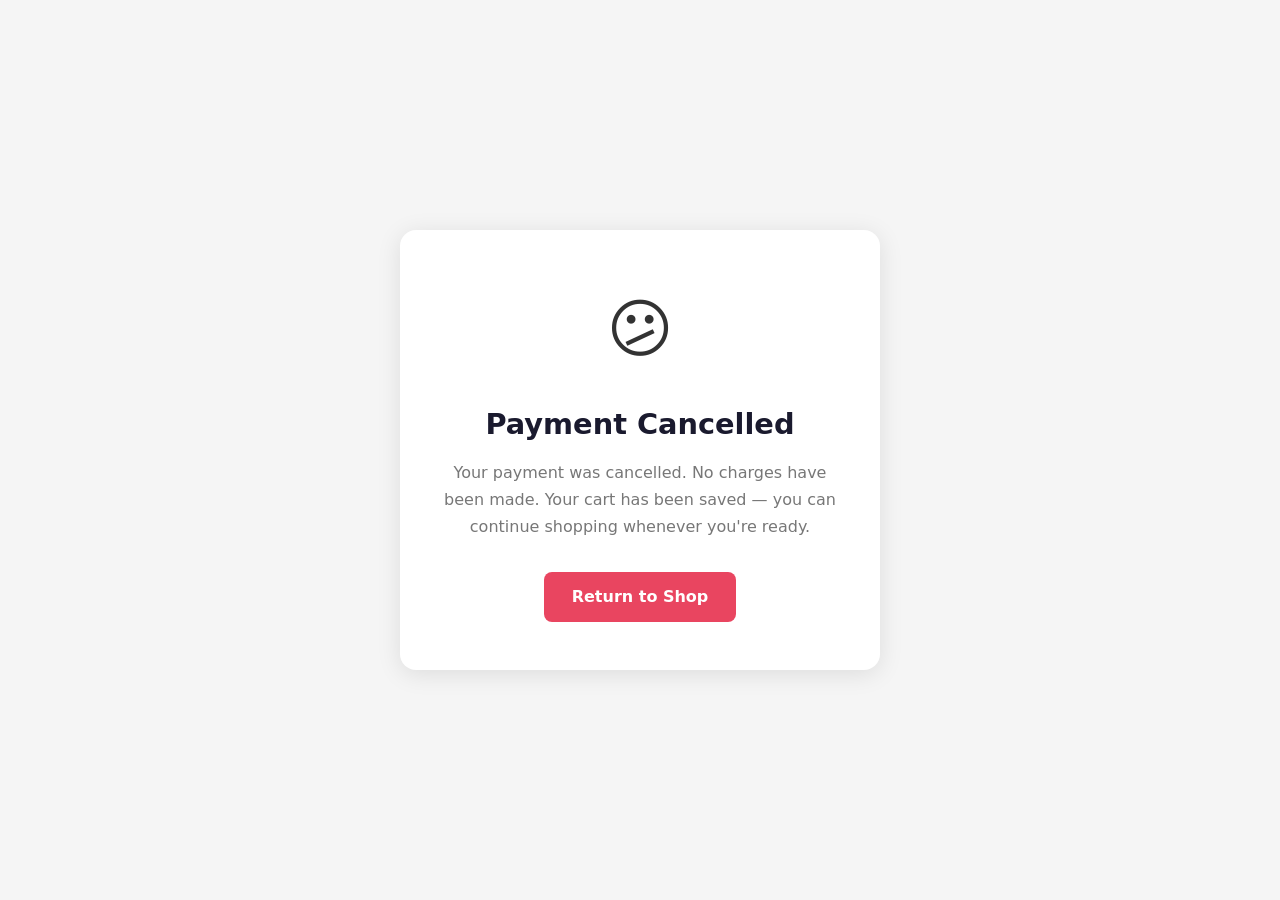
<file: cancel.html>
<!DOCTYPE html>
<html lang="en">
  <head>
    <meta charset="UTF-8" />
    <meta name="viewport" content="width=device-width, initial-scale=1.0" />
    <title>Payment Cancelled – Clothes Shop</title>
    <link rel="stylesheet" href="css/style.css" />
  </head>
  <body>
    <div class="page-center">
      <div class="status-card">
        <div class="status-icon">😕</div>
        <h1 class="status-title">Payment Cancelled</h1>
        <p class="status-desc">
          Your payment was cancelled. No charges have been made.
          Your cart has been saved — you can continue shopping whenever you're ready.
        </p>
        <a href="index.html" class="btn btn-accent">Return to Shop</a>
      </div>
    </div>
  </body>
</html>
</file>
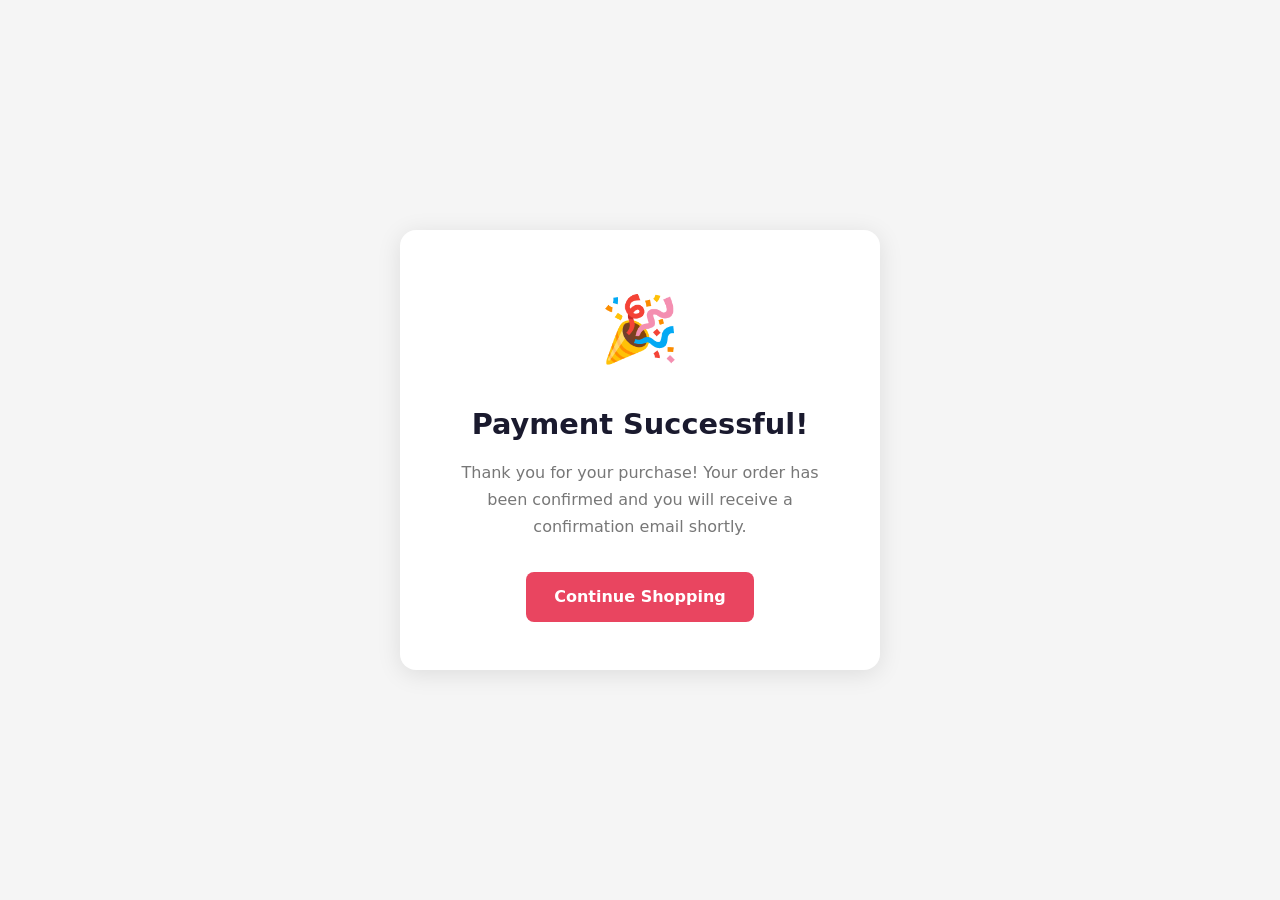
<file: success.html>
<!DOCTYPE html>
<html lang="en">
  <head>
    <meta charset="UTF-8" />
    <meta name="viewport" content="width=device-width, initial-scale=1.0" />
    <title>Payment Successful – Clothes Shop</title>
    <link rel="stylesheet" href="css/style.css" />
  </head>
  <body>
    <div class="page-center">
      <div class="status-card">
        <div class="status-icon">🎉</div>
        <h1 class="status-title">Payment Successful!</h1>
        <p class="status-desc">
          Thank you for your purchase! Your order has been confirmed and you will
          receive a confirmation email shortly.
        </p>
        <a href="index.html" class="btn btn-accent">Continue Shopping</a>
      </div>
    </div>

    <script src="js/cart.js"></script>
    <script>
      // Clear the cart after a successful payment
      Cart.clear();
    </script>
  </body>
</html>
</file>
<file: css/style.css>
:root {
  --primary: #1a1a2e;
  --accent: #e94560;
  --light: #f5f5f5;
  --white: #ffffff;
  --text: #333333;
  --muted: #777777;
  --border: #e0e0e0;
  --shadow: 0 2px 8px rgba(0, 0, 0, 0.08);
  --radius: 8px;
}

* {
  box-sizing: border-box;
  margin: 0;
  padding: 0;
}

body {
  font-family: "Segoe UI", system-ui, -apple-system, sans-serif;
  background: var(--light);
  color: var(--text);
  line-height: 1.6;
}

/* ── Header ────────────────────────────────────────────── */
header {
  background: var(--primary);
  color: var(--white);
  padding: 0 24px;
  position: sticky;
  top: 0;
  z-index: 100;
  box-shadow: 0 2px 6px rgba(0, 0, 0, 0.3);
}

.header-inner {
  max-width: 1200px;
  margin: 0 auto;
  display: flex;
  align-items: center;
  justify-content: space-between;
  height: 64px;
}

.logo {
  font-size: 1.5rem;
  font-weight: 700;
  letter-spacing: 1px;
  color: var(--white);
  text-decoration: none;
}

.logo span {
  color: var(--accent);
}

nav a {
  color: var(--white);
  text-decoration: none;
  margin-left: 20px;
  font-size: 0.9rem;
  opacity: 0.85;
  transition: opacity 0.2s;
}

nav a:hover {
  opacity: 1;
}

/* ── Cart icon ──────────────────────────────────────────── */
.cart-icon-btn {
  background: none;
  border: none;
  cursor: pointer;
  color: var(--white);
  font-size: 1.4rem;
  position: relative;
  padding: 8px;
  display: flex;
  align-items: center;
}

.cart-badge {
  background: var(--accent);
  color: var(--white);
  border-radius: 50%;
  font-size: 0.65rem;
  font-weight: 700;
  min-width: 18px;
  height: 18px;
  display: flex;
  align-items: center;
  justify-content: center;
  position: absolute;
  top: 2px;
  right: 2px;
  line-height: 1;
}

/* ── Hero ───────────────────────────────────────────────── */
.hero {
  background: linear-gradient(135deg, var(--primary) 0%, #16213e 100%);
  color: var(--white);
  text-align: center;
  padding: 72px 24px;
}

.hero h1 {
  font-size: clamp(1.8rem, 4vw, 3rem);
  font-weight: 800;
  margin-bottom: 12px;
}

.hero p {
  font-size: 1.1rem;
  opacity: 0.8;
  max-width: 500px;
  margin: 0 auto 28px;
}

.btn {
  display: inline-block;
  padding: 12px 28px;
  border-radius: var(--radius);
  font-size: 1rem;
  font-weight: 600;
  cursor: pointer;
  border: none;
  text-decoration: none;
  transition: opacity 0.2s, transform 0.1s;
}

.btn:hover {
  opacity: 0.9;
  transform: translateY(-1px);
}

.btn:active {
  transform: translateY(0);
}

.btn-accent {
  background: var(--accent);
  color: var(--white);
}

.btn-outline {
  background: transparent;
  color: var(--white);
  border: 2px solid var(--white);
}

/* ── Filter bar ─────────────────────────────────────────── */
.filter-bar {
  background: var(--white);
  border-bottom: 1px solid var(--border);
  padding: 12px 24px;
}

.filter-inner {
  max-width: 1200px;
  margin: 0 auto;
  display: flex;
  gap: 8px;
  flex-wrap: wrap;
}

.filter-btn {
  padding: 6px 16px;
  border-radius: 20px;
  border: 1px solid var(--border);
  background: var(--white);
  font-size: 0.875rem;
  cursor: pointer;
  transition: all 0.2s;
  color: var(--text);
}

.filter-btn:hover,
.filter-btn.active {
  background: var(--primary);
  color: var(--white);
  border-color: var(--primary);
}

/* ── Products grid ──────────────────────────────────────── */
.products-section {
  max-width: 1200px;
  margin: 40px auto;
  padding: 0 24px;
}

.section-title {
  font-size: 1.5rem;
  font-weight: 700;
  margin-bottom: 24px;
  color: var(--primary);
}

.product-grid {
  display: grid;
  grid-template-columns: repeat(auto-fill, minmax(240px, 1fr));
  gap: 24px;
}

.product-card {
  background: var(--white);
  border-radius: var(--radius);
  box-shadow: var(--shadow);
  overflow: hidden;
  transition: box-shadow 0.2s, transform 0.2s;
  display: flex;
  flex-direction: column;
}

.product-card:hover {
  box-shadow: 0 6px 20px rgba(0, 0, 0, 0.12);
  transform: translateY(-3px);
}

.product-img {
  width: 100%;
  height: 220px;
  object-fit: cover;
}

.product-info {
  padding: 16px;
  flex: 1;
  display: flex;
  flex-direction: column;
}

.product-category {
  font-size: 0.75rem;
  text-transform: uppercase;
  letter-spacing: 0.5px;
  color: var(--accent);
  font-weight: 600;
  margin-bottom: 4px;
}

.product-name {
  font-size: 1rem;
  font-weight: 600;
  margin-bottom: 4px;
  color: var(--primary);
}

.product-desc {
  font-size: 0.875rem;
  color: var(--muted);
  flex: 1;
  margin-bottom: 12px;
}

.product-footer {
  display: flex;
  align-items: center;
  justify-content: space-between;
}

.product-price {
  font-size: 1.2rem;
  font-weight: 700;
  color: var(--primary);
}

.add-to-cart-btn {
  background: var(--primary);
  color: var(--white);
  border: none;
  padding: 8px 16px;
  border-radius: var(--radius);
  font-size: 0.875rem;
  font-weight: 600;
  cursor: pointer;
  transition: background 0.2s;
}

.add-to-cart-btn:hover {
  background: var(--accent);
}

/* ── Cart sidebar ───────────────────────────────────────── */
.cart-overlay {
  display: none;
  position: fixed;
  inset: 0;
  background: rgba(0, 0, 0, 0.4);
  z-index: 200;
}

.cart-overlay.open {
  display: block;
}

.cart-sidebar {
  position: fixed;
  top: 0;
  right: -400px;
  width: min(400px, 100vw);
  height: 100%;
  background: var(--white);
  z-index: 201;
  display: flex;
  flex-direction: column;
  transition: right 0.3s ease;
  box-shadow: -4px 0 20px rgba(0, 0, 0, 0.15);
}

.cart-sidebar.open {
  right: 0;
}

.cart-header {
  display: flex;
  align-items: center;
  justify-content: space-between;
  padding: 20px 24px;
  border-bottom: 1px solid var(--border);
  background: var(--primary);
  color: var(--white);
}

.cart-header h2 {
  font-size: 1.2rem;
  font-weight: 700;
}

.cart-close-btn {
  background: none;
  border: none;
  color: var(--white);
  font-size: 1.5rem;
  cursor: pointer;
  line-height: 1;
}

.cart-items {
  flex: 1;
  overflow-y: auto;
  padding: 16px;
}

.cart-empty {
  text-align: center;
  padding: 60px 20px;
  color: var(--muted);
}

.cart-empty-icon {
  font-size: 3rem;
  margin-bottom: 12px;
}

.cart-item {
  display: flex;
  align-items: center;
  gap: 12px;
  padding: 12px 0;
  border-bottom: 1px solid var(--border);
}

.cart-item:last-child {
  border-bottom: none;
}

.cart-item-info {
  flex: 1;
}

.cart-item-name {
  font-weight: 600;
  font-size: 0.9rem;
  color: var(--primary);
}

.cart-item-price {
  font-size: 0.85rem;
  color: var(--muted);
}

.cart-item-controls {
  display: flex;
  align-items: center;
  gap: 6px;
}

.qty-btn {
  background: var(--light);
  border: 1px solid var(--border);
  width: 26px;
  height: 26px;
  border-radius: 4px;
  cursor: pointer;
  font-size: 1rem;
  line-height: 1;
  display: flex;
  align-items: center;
  justify-content: center;
  transition: background 0.2s;
}

.qty-btn:hover {
  background: var(--border);
}

.qty-value {
  font-size: 0.9rem;
  font-weight: 600;
  min-width: 20px;
  text-align: center;
}

.remove-btn {
  background: none;
  border: none;
  color: var(--muted);
  cursor: pointer;
  font-size: 1rem;
  padding: 4px;
  transition: color 0.2s;
}

.remove-btn:hover {
  color: var(--accent);
}

.cart-footer {
  padding: 20px 24px;
  border-top: 1px solid var(--border);
  background: var(--white);
}

.cart-total {
  display: flex;
  justify-content: space-between;
  align-items: center;
  font-size: 1.1rem;
  font-weight: 700;
  margin-bottom: 16px;
  color: var(--primary);
}

#checkout-btn {
  width: 100%;
  padding: 14px;
  font-size: 1rem;
  border-radius: var(--radius);
  background: var(--accent);
  color: var(--white);
  border: none;
  font-weight: 700;
  cursor: pointer;
  transition: opacity 0.2s;
}

#checkout-btn:disabled {
  opacity: 0.6;
  cursor: not-allowed;
}

#checkout-btn:not(:disabled):hover {
  opacity: 0.9;
}

.stripe-note {
  text-align: center;
  font-size: 0.75rem;
  color: var(--muted);
  margin-top: 10px;
}

.stripe-note a {
  color: var(--muted);
  text-decoration: underline;
}

/* ── Toast notification ─────────────────────────────────── */
.toast {
  position: fixed;
  bottom: 24px;
  left: 50%;
  transform: translateX(-50%) translateY(80px);
  background: var(--primary);
  color: var(--white);
  padding: 12px 24px;
  border-radius: var(--radius);
  font-size: 0.9rem;
  font-weight: 600;
  z-index: 500;
  box-shadow: 0 4px 16px rgba(0, 0, 0, 0.2);
  transition: transform 0.3s ease;
}

.toast.show {
  transform: translateX(-50%) translateY(0);
}

/* ── Success / Cancel pages ─────────────────────────────── */
.page-center {
  min-height: 100vh;
  display: flex;
  align-items: center;
  justify-content: center;
  padding: 24px;
  background: var(--light);
}

.status-card {
  background: var(--white);
  border-radius: 16px;
  box-shadow: 0 4px 24px rgba(0, 0, 0, 0.1);
  padding: 48px 40px;
  text-align: center;
  max-width: 480px;
  width: 100%;
}

.status-icon {
  font-size: 4rem;
  margin-bottom: 20px;
}

.status-title {
  font-size: 1.8rem;
  font-weight: 800;
  color: var(--primary);
  margin-bottom: 12px;
}

.status-desc {
  color: var(--muted);
  margin-bottom: 32px;
  font-size: 1rem;
  line-height: 1.7;
}

/* ── Footer ─────────────────────────────────────────────── */
footer {
  background: var(--primary);
  color: var(--white);
  text-align: center;
  padding: 32px 24px;
  margin-top: 60px;
  font-size: 0.9rem;
  opacity: 0.9;
}

footer a {
  color: var(--accent);
  text-decoration: none;
}

/* ── Responsive ─────────────────────────────────────────── */
@media (max-width: 600px) {
  .hero {
    padding: 48px 16px;
  }

  .products-section {
    padding: 0 16px;
    margin: 24px auto;
  }
}
</file>
